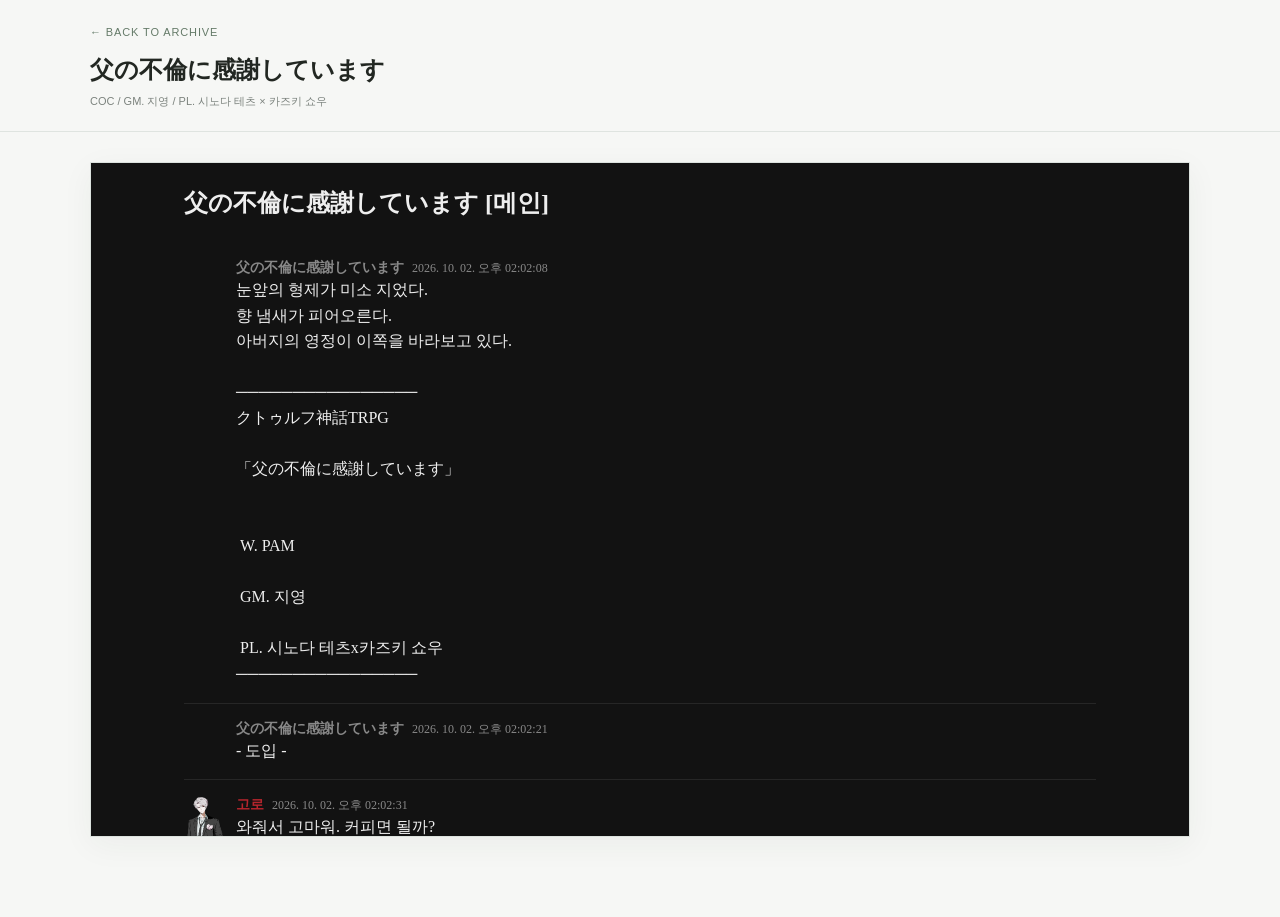
<file: chichi-log.html>
<!DOCTYPE html>
<html lang="ko">

<head>
  <meta charset="UTF-8">
  <meta name="viewport" content="width=device-width, initial-scale=1.0">

  <title>父の不倫に感謝しています — SESSION LOG</title>

  <style>

    * {
      box-sizing: border-box;
    }

    body {
      margin: 0;
      background: #f6f7f5;
      color: #222722;
      font-family:
        -apple-system,
        BlinkMacSystemFont,
        "Noto Sans KR",
        sans-serif;
    }

    /* HEADER */

    .log-header {
      position: sticky;
      top: 0;
      z-index: 100;

      background: rgba(246,247,245,0.94);
      backdrop-filter: blur(10px);

      border-bottom: 1px solid #dfe4e0;

      padding: 22px;
    }

    .log-header-inner {
      width: min(100%, 1100px);
      margin: auto;
    }

    .back {
      display: inline-block;

      margin-bottom: 16px;

      color: #657b69;
      text-decoration: none;

      font-size: 11px;
      letter-spacing: 0.08em;
    }

    .back:hover {
      text-decoration: underline;
    }

    .log-title {
      margin: 0;

      font-size: 24px;
      font-weight: 600;
    }

    .log-meta {
      margin-top: 8px;

      font-size: 11px;
      color: #7c837e;
    }


    /* LOG AREA */

    .log-wrap {
      width: min(100% - 28px, 1100px);
      margin: 30px auto 80px;
    }

    .log-frame {
      width: 100%;
      height: 75vh;

      border: 1px solid #dce2de;
      background: #fff;

      box-shadow:
        0 8px 30px rgba(40, 55, 45, 0.05);
    }

    .log-frame iframe {
      width: 100%;
      height: 100%;

      border: 0;
      display: block;
    }


    /* MOBILE */

    @media (max-width: 600px) {

      .log-header {
        padding: 18px 14px;
      }

      .log-title {
        font-size: 19px;
      }

      .log-wrap {
        width: calc(100% - 18px);
        margin-top: 18px;
      }

      .log-frame {
        height: 78vh;
      }

    }

  </style>
</head>


<body>

  <header class="log-header">

    <div class="log-header-inner">

      <a href="../index.html" class="back">
        ← BACK TO ARCHIVE
      </a>

      <h1 class="log-title">
        父の不倫に感謝しています
      </h1>

      <div class="log-meta">
        COC / GM. 지영 / PL. 시노다 테츠 × 카즈키 쇼우
      </div>

    </div>

  </header>


  <main class="log-wrap">

    <div class="log-frame">

      <iframe
        src="main.html"
        title="TRPG Session Log">
      </iframe>

    </div>

  </main>

</body>

</html>
</file>
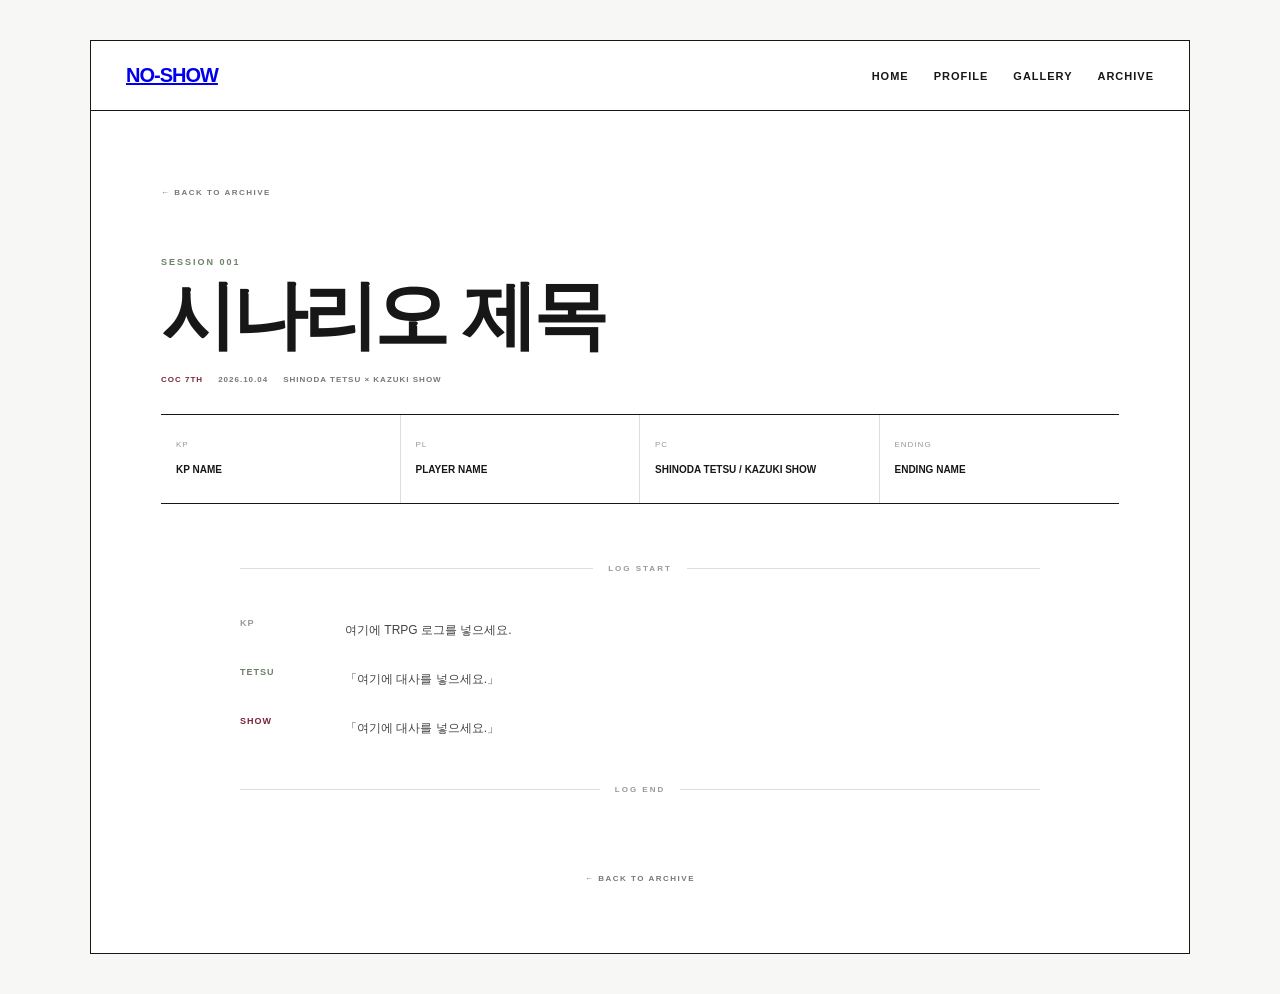
<file: session001.html>
<!DOCTYPE html>
<html lang="ko">

<head>

    <meta charset="UTF-8">

    <meta name="viewport" content="width=device-width, initial-scale=1.0">

    <title>SESSION 001 — NO-SHOW</title>

    <link rel="stylesheet" href="style.css">

</head>


<body>

<main class="site">


    <!-- HEADER -->

    <header class="header">

        <a href="index.html" class="logo">
            NO-SHOW
        </a>

        <nav class="menu">

            <a href="index.html#home">HOME</a>

            <a href="index.html#profile">PROFILE</a>

            <a href="index.html#gallery">GALLERY</a>

            <a href="index.html#archive">ARCHIVE</a>

        </nav>

    </header>


    <!-- SESSION HEADER -->

    <section class="session-page">

        <a href="index.html#archive" class="back-link">
            ← BACK TO ARCHIVE
        </a>


        <div class="session-page-number">
            SESSION 001
        </div>


        <h1>
            시나리오 제목
        </h1>


        <div class="session-page-meta">

            <span>COC 7TH</span>

            <span>2026.10.04</span>

            <span>SHINODA TETSU × KAZUKI SHOW</span>

        </div>


        <!-- SESSION INFO -->

        <div class="session-details">

            <div>
                <span>KP</span>
                <strong>KP NAME</strong>
            </div>

            <div>
                <span>PL</span>
                <strong>PLAYER NAME</strong>
            </div>

            <div>
                <span>PC</span>
                <strong>SHINODA TETSU / KAZUKI SHOW</strong>
            </div>

            <div>
                <span>ENDING</span>
                <strong>ENDING NAME</strong>
            </div>

        </div>


        <!-- LOG -->

        <article class="trpg-log">

            <div class="log-divider">
                LOG START
            </div>


            <div class="log-line kp">

                <span class="log-name">
                    KP
                </span>

                <p>
                    여기에 TRPG 로그를 넣으세요.
                </p>

            </div>


            <div class="log-line tetsu">

                <span class="log-name">
                    TETSU
                </span>

                <p>
                    「여기에 대사를 넣으세요.」
                </p>

            </div>


            <div class="log-line show">

                <span class="log-name">
                    SHOW
                </span>

                <p>
                    「여기에 대사를 넣으세요.」
                </p>

            </div>


            <div class="log-divider">
                LOG END
            </div>

        </article>


        <a href="index.html#archive" class="back-link bottom">
            ← BACK TO ARCHIVE
        </a>

    </section>


</main>


</body>

</html>
</file>
<file: style.css>
/* =========================
   NO-SHOW
   ========================= */

* {
    box-sizing: border-box;
    margin: 0;
    padding: 0;
}

html {
    scroll-behavior: smooth;
}

body {
    background: #f7f7f5;
    color: #171717;
    font-family: Arial, Helvetica, sans-serif;
}


/* =========================
   SITE FRAME
   ========================= */

.site {
    width: min(1100px, 90%);
    margin: 40px auto;
    background: #ffffff;
    border: 1px solid #171717;
}


/* =========================
   HEADER
   ========================= */

.header {
    height: 70px;
    padding: 0 35px;

    display: flex;
    align-items: center;
    justify-content: space-between;

    border-bottom: 1px solid #171717;
}

.logo {
    font-size: 20px;
    font-weight: 800;
    letter-spacing: -1px;
}

.menu {
    display: flex;
    gap: 25px;
}

.menu a {
    color: #171717;
    text-decoration: none;
    font-size: 11px;
    font-weight: bold;
    letter-spacing: 1px;
}

.menu a:hover {
    color: #6d8069;
}


/* =========================
   HERO
   ========================= */

.hero {
    padding: 65px 60px 90px;

    display: flex;
    flex-direction: column;
    align-items: center;

    position: relative;
}


/* =========================
   MAIN IMAGE
   ========================= */

.hero-image {
    width: 100%;
    max-width: 900px;

    position: relative;
}

.hero-image img {
    display: block;

    width: 100%;
    aspect-ratio: 16 / 9;

    object-fit: cover;

    background: #e8e8e3;
}


/* =========================
   NO-SHOW LOGO
   ========================= */

.hero-logo {
    position: absolute;

    left: 50%;
    bottom: -35px;

    transform: translateX(-50%);

    white-space: nowrap;

    font-size: clamp(65px, 10vw, 125px);
    line-height: 0.8;

    font-weight: 900;
    letter-spacing: -8px;

    color: #ffffff;

    -webkit-text-stroke: 2px #171717;

    z-index: 3;

    text-shadow:
        5px 5px 0 #171717;
}


/* =========================
   PAIR NAME
   ========================= */

.pair-name {
    margin-top: 75px;

    padding: 11px 20px;

    background: #ffffff;
    border: 1px solid #171717;

    font-size: 10px;
    font-weight: bold;
    letter-spacing: 1.5px;

    box-shadow: 4px 4px 0 #171717;

    position: relative;
    z-index: 4;
}

.pair-name span {
    margin: 0 10px;

    color: #7a2737;
    font-size: 13px;
}


/* =========================
   CHARACTER INFO
   ========================= */

.character-info {
    width: 100%;
    max-width: 900px;

    margin-top: 55px;

    display: grid;
    grid-template-columns: 1fr 1fr;

    gap: 100px;
}


/* 각 캐릭터 */

.character {
    padding-top: 18px;

    border-top: 2px solid #171717;
}


/* 오른쪽 캐릭터 */

.character.right {
    text-align: right;
}


/* 이름 */

.character-name {
    margin-bottom: 7px;

    font-size: 14px;
    font-weight: 900;
    letter-spacing: 1px;
}


/* 역할 / 키 */

.character-role {
    margin-bottom: 18px;

    font-size: 9px;
    letter-spacing: 1.5px;

    color: #7a2737;
    font-weight: bold;
}


/* 설명 */

.character-desc {
    font-size: 10px;
    line-height: 1.8;

    color: #666;
}


/* 왼쪽 포인트 */

.character.left {
    border-top-color: #6d8069;
}


/* 오른쪽 포인트 */

.character.right {
    border-top-color: #7a2737;
}


/* =========================
   MOBILE
   ========================= */

@media (max-width: 700px) {

    .hero {
        padding: 40px 20px 65px;
    }

    .hero-image {
        width: 100%;
    }

    .hero-image img {
        aspect-ratio: 4 / 3;
    }

    .hero-logo {
        bottom: -20px;

        font-size: 58px;
        letter-spacing: -5px;

        -webkit-text-stroke: 1.5px #171717;

        text-shadow:
            3px 3px 0 #171717;
    }

    .pair-name {
        margin-top: 50px;

        font-size: 8px;
    }

    .character-info {
        grid-template-columns: 1fr;

        gap: 35px;

        margin-top: 45px;
    }

    .character.right {
        text-align: left;
    }
}


/* =========================
   COMMON SECTION
   ========================= */

.section {
    padding: 100px 70px;
    border-top: 1px solid #171717;
}

.section-title {
    display: flex;
    align-items: baseline;
    gap: 15px;

    margin-bottom: 55px;
}

.section-title span {
    color: #7a2737;
    font-size: 11px;
    font-weight: bold;
}

.section-title h2 {
    font-size: 30px;
    letter-spacing: -1px;
}


/* =========================
   PROFILE
   ========================= */

.profile-section {
    overflow: hidden;
}


/* =========================
   PROFILE GRID
   ========================= */

.profile-grid {
    display: grid;
    grid-template-columns: 1fr 1fr;

    gap: 25px;
}


/* =========================
   PROFILE CARD
   ========================= */

.profile-card {
    position: relative;

    border: 1px solid #171717;

    background: #ffffff;

    overflow: hidden;
}


/* =========================
   PROFILE IMAGE
   ========================= */

.profile-image {
    width: 100%;

    aspect-ratio: 4 / 3;

    background: #e8e8e3;

    overflow: hidden;
}

.profile-image img {
    display: block;

    width: 100%;
    height: 100%;

    object-fit: cover;

    transition: transform 0.4s ease;
}


/* 마우스 올리면 살짝 확대 */

.profile-card:hover .profile-image img {
    transform: scale(1.03);
}


/* =========================
   PROFILE CONTENT
   ========================= */

.profile-content {
    padding: 30px;

    position: relative;
}


/* 번호 */

.profile-number {
    position: absolute;

    top: 30px;
    right: 30px;

    font-size: 9px;
    font-weight: bold;
    letter-spacing: 1px;

    color: #999;
}


/* 이름 */

.profile-content h3 {
    font-size: clamp(30px, 4vw, 45px);

    line-height: 0.9;

    letter-spacing: -2px;

    margin-bottom: 18px;
}


/* 역할 */

.profile-role {
    font-size: 9px;

    font-weight: bold;

    letter-spacing: 1.5px;

    margin-bottom: 20px;
}


/* 포인트 선 */

.profile-line {
    width: 35px;
    height: 3px;

    margin-bottom: 20px;
}


/* 키워드 */

.profile-keywords {
    font-size: 9px;

    font-weight: bold;

    letter-spacing: 1px;

    margin-bottom: 18px;
}


/* 설명 */

.profile-description {
    font-size: 11px;

    line-height: 1.9;

    color: #666;
}


/* =========================
   TETSU COLOR
   ========================= */

.profile-card.tetsu {
    border-top: 4px solid #6d8069;
}

.profile-card.tetsu .profile-line {
    background: #6d8069;
}

.profile-card.tetsu .profile-role,
.profile-card.tetsu .profile-keywords {
    color: #6d8069;
}


/* =========================
   SHOW COLOR
   ========================= */

.profile-card.show {
    border-top: 4px solid #7a2737;
}

.profile-card.show .profile-line {
    background: #7a2737;
}

.profile-card.show .profile-role,
.profile-card.show .profile-keywords {
    color: #7a2737;
}


/* =========================
   PROFILE FOOTER
   ========================= */

.profile-footer {
    margin-top: 45px;

    display: flex;
    justify-content: center;
    align-items: center;

    gap: 15px;

    font-size: 9px;

    font-weight: bold;

    letter-spacing: 1.5px;

    color: #999;
}

.profile-footer span:nth-child(2) {
    color: #7a2737;

    font-size: 14px;
}


/* =========================
   MOBILE
   ========================= */

@media (max-width: 700px) {

    .profile-grid {
        grid-template-columns: 1fr;

        gap: 30px;
    }

    .profile-content {
        padding: 25px;
    }

    .profile-content h3 {
        font-size: 38px;
    }

}


/* =========================
   GALLERY
   ========================= */

.gallery-section {
    overflow: hidden;
}

.gallery-credit {
    position: absolute;

    right: 12px;
    bottom: 12px;

    padding: 6px 8px;

    background: #ffffff;
    border: 1px solid #171717;

    font-size: 8px;
    letter-spacing: 0.8px;

    color: #666;

    text-decoration: none;

    z-index: 2;

    transition: 0.2s ease;
}

.gallery-credit:hover {
    background: #171717;
    color: #ffffff;
}


/* =========================
   GALLERY GRID
   ========================= */

.gallery-grid {
    display: grid;

    grid-template-columns: repeat(3, 1fr);

    gap: 12px;
}


/* =========================
   GALLERY ITEM
   ========================= */

.gallery-item {
    position: relative;

    display: block;

    width: 100%;

    aspect-ratio: 1 / 1;

    padding: 0;

    border: 0;

    background: #e8e8e3;

    overflow: hidden;

    cursor: pointer;
}


/* 이미지 */

.gallery-item img {
    display: block;

    width: 100%;
    height: 100%;

    object-fit: cover;

    transition:
        transform 0.4s ease,
        opacity 0.4s ease;
}


/* 번호 */

.gallery-item span {
    position: absolute;

    left: 12px;
    bottom: 12px;

    padding: 6px 8px;

    background: #ffffff;

    border: 1px solid #171717;

    font-size: 9px;

    font-weight: bold;

    letter-spacing: 1px;

    color: #171717;

    transition: 0.3s ease;
}


/* 마우스 올렸을 때 */

.gallery-item:hover img {
    transform: scale(1.05);

    opacity: 0.88;
}

.gallery-item:hover span {
    background: #171717;

    color: #ffffff;
}


/* =========================
   GALLERY MORE
   ========================= */

.gallery-more {
    margin-top: 30px;

    text-align: right;

    font-size: 8px;

    font-weight: bold;

    letter-spacing: 2px;

    color: #999;
}


/* =========================
   LIGHTBOX
   ========================= */

.lightbox {
    position: fixed;

    inset: 0;

    z-index: 100;

    display: none;

    align-items: center;
    justify-content: center;

    padding: 50px;

    background: rgba(17, 17, 17, 0.92);
}


/* 활성화 */

.lightbox.active {
    display: flex;
}


/* 큰 이미지 */

.lightbox img {
    max-width: 90vw;
    max-height: 90vh;

    object-fit: contain;

    border: 1px solid #ffffff;
}


/* 닫기 */

.lightbox-close {
    position: fixed;

    top: 25px;
    right: 30px;

    width: 40px;
    height: 40px;

    border: 1px solid #ffffff;

    background: #ffffff;

    color: #171717;

    font-size: 25px;

    line-height: 1;

    cursor: pointer;
}

.lightbox-close:hover {
    background: #7a2737;

    color: #ffffff;
}


/* =========================
   MOBILE
   ========================= */

@media (max-width: 700px) {

    .gallery-grid {
        grid-template-columns: repeat(2, 1fr);

        gap: 8px;
    }

    .lightbox {
        padding: 20px;
    }

    .lightbox img {
        max-width: 95vw;
        max-height: 85vh;
    }

}

/* ================================
   ARCHIVE
================================= */

.archive-section {
  width: min(100% - 40px, 900px);
  margin: 100px auto;
}

.section-title {
  display: flex;
  align-items: center;
  gap: 14px;
  margin-bottom: 28px;
}

.section-title h2 {
  margin: 0;
  font-size: 20px;
  letter-spacing: 0.12em;
  font-weight: 700;
}

.section-no {
  font-size: 11px;
  color: #6b8f71;
  letter-spacing: 0.1em;
}

.section-line {
  flex: 1;
  height: 1px;
  background: #d8ddd9;
}


/* SESSION CARD */

.session-card {
  border: 1px solid #d9dedb;
  background: #fff;
  transition: 0.25s ease;
}

.session-card:hover {
  transform: translateY(-3px);
  border-color: #76947c;
  box-shadow: 0 10px 25px rgba(40, 60, 45, 0.08);
}


/* TOP */

.session-card-top {
  display: flex;
  justify-content: space-between;
  padding: 13px 18px;
  border-bottom: 1px solid #e8ebe9;

  font-size: 10px;
  letter-spacing: 0.12em;
  color: #7b817d;
}

.session-type {
  color: #6b8f71;
}


/* MAIN */

.session-card-main {
  display: flex;
  align-items: center;
  gap: 22px;
  padding: 27px 22px;
}

.session-number {
  width: 48px;
  height: 48px;

  display: flex;
  align-items: center;
  justify-content: center;

  border: 1px solid #d3dad5;

  font-size: 12px;
  color: #6b8f71;
  letter-spacing: 0.08em;
}

.session-info {
  flex: 1;
}

.session-info h3 {
  margin: 0 0 7px;

  font-size: 21px;
  font-weight: 600;
  letter-spacing: -0.02em;
}

.session-subtitle {
  margin: 0 0 15px;

  font-size: 12px;
  color: #8a8f8b;
}

.session-meta {
  display: flex;
  flex-wrap: wrap;
  gap: 8px 18px;

  font-size: 11px;
  color: #656b67;
}


/* OPEN BUTTON */

.session-open {
  flex-shrink: 0;

  display: flex;
  align-items: center;
  gap: 8px;

  padding: 10px 15px;

  border: 1px solid #1f2421;

  color: #1f2421;
  text-decoration: none;

  font-size: 10px;
  letter-spacing: 0.1em;

  transition: 0.2s ease;
}

.session-open:hover {
  background: #1f2421;
  color: #fff;
}

.session-open span {
  font-size: 14px;
}


/* BOTTOM */

.session-card-bottom {
  display: flex;
  justify-content: space-between;

  padding: 10px 18px;

  border-top: 1px solid #e8ebe9;

  font-size: 9px;
  letter-spacing: 0.12em;
  color: #a0a5a1;
}


/* MOBILE */

@media (max-width: 600px) {

  .archive-section {
    width: calc(100% - 28px);
    margin: 70px auto;
  }

  .session-card-main {
    align-items: flex-start;
    flex-wrap: wrap;
    gap: 15px;
  }

  .session-number {
    width: 38px;
    height: 38px;
  }

  .session-info {
    width: calc(100% - 55px);
  }

  .session-info h3 {
    font-size: 17px;
  }

  .session-open {
    margin-left: auto;
  }

}
  


/* =========================
   FOOTER
   ========================= */

footer {
    padding: 25px 35px;

    border-top: 1px solid #171717;

    display: flex;
    justify-content: space-between;

    font-size: 9px;
    letter-spacing: 1px;
    color: #777;
}


/* =========================
   MOBILE
   ========================= */

@media (max-width: 700px) {

    .site {
        width: 94%;
        margin: 15px auto;
    }

    .header {
        height: auto;
        padding: 20px;

        flex-direction: column;
        gap: 15px;
    }

    .menu {
        gap: 15px;
    }

    .hero {
        padding: 40px 25px;

        flex-direction: column;
        gap: 40px;
    }

    .hero-image {
        width: 100%;
    }

    .hero-text {
        width: 100%;
    }

    .section {
        padding: 70px 25px;
    }

    .profile-grid {
        grid-template-columns: 1fr;
        gap: 15px;
    }

    .pair-symbol {
        transform: rotate(90deg);
    }

    .gallery-grid {
        grid-template-columns: repeat(2, 1fr);
    }
}

/* =========================
   SESSION PAGE
   ========================= */

.session-page {
    padding: 70px;
}


/* 뒤로가기 */

.back-link {
    display: inline-block;

    margin-bottom: 60px;

    color: #777;

    text-decoration: none;

    font-size: 8px;

    font-weight: bold;

    letter-spacing: 1.5px;
}

.back-link:hover {
    color: #7a2737;
}


/* 세션 번호 */

.session-page-number {
    margin-bottom: 15px;

    font-size: 9px;

    font-weight: bold;

    letter-spacing: 2px;

    color: #6d8069;
}


/* 제목 */

.session-page h1 {
    margin-bottom: 25px;

    font-size: clamp(40px, 6vw, 75px);

    line-height: 0.9;

    letter-spacing: -4px;
}


/* 메타 */

.session-page-meta {
    display: flex;

    flex-wrap: wrap;

    gap: 15px;

    padding-bottom: 30px;

    border-bottom: 1px solid #171717;

    font-size: 8px;

    font-weight: bold;

    letter-spacing: 1px;

    color: #777;
}

.session-page-meta span:first-child {
    color: #7a2737;
}


/* =========================
   SESSION DETAILS
   ========================= */

.session-details {
    display: grid;

    grid-template-columns: repeat(4, 1fr);

    border-bottom: 1px solid #171717;

    margin-bottom: 60px;
}

.session-details div {
    padding: 25px 15px;

    border-right: 1px solid #ddd;
}

.session-details div:last-child {
    border-right: 0;
}

.session-details span {
    display: block;

    margin-bottom: 10px;

    font-size: 8px;

    letter-spacing: 1px;

    color: #999;
}

.session-details strong {
    font-size: 10px;

    line-height: 1.6;
}


/* =========================
   TRPG LOG
   ========================= */

.trpg-log {
    max-width: 800px;

    margin: 0 auto;
}


/* 로그 시작 / 끝 */

.log-divider {
    margin: 45px 0;

    display: flex;

    align-items: center;

    gap: 15px;

    font-size: 8px;

    font-weight: bold;

    letter-spacing: 2px;

    color: #999;
}

.log-divider::before,
.log-divider::after {
    content: "";

    height: 1px;

    flex: 1;

    background: #ddd;
}


/* 로그 한 줄 */

.log-line {
    display: grid;

    grid-template-columns: 80px 1fr;

    gap: 25px;

    margin-bottom: 25px;
}


/* 이름 */

.log-name {
    font-size: 9px;

    font-weight: bold;

    letter-spacing: 1px;
}


/* 내용 */

.log-line p {
    font-size: 12px;

    line-height: 2;

    color: #444;
}


/* KP */

.log-line.kp .log-name {
    color: #999;
}


/* 테츠 */

.log-line.tetsu .log-name {
    color: #6d8069;
}


/* 쇼우 */

.log-line.show .log-name {
    color: #7a2737;
}


/* 마지막 BACK */

.back-link.bottom {
    display: block;

    width: fit-content;

    margin: 80px auto 0;
}


/* =========================
   SESSION MOBILE
   ========================= */

@media (max-width: 700px) {

    .session-page {
        padding: 45px 25px;
    }

    .session-page h1 {
        font-size: 45px;
    }

    .session-details {
        grid-template-columns: 1fr 1fr;
    }

    .session-details div:nth-child(2) {
        border-right: 0;
    }

    .session-details div:nth-child(3),
    .session-details div:nth-child(4) {
        border-top: 1px solid #ddd;
    }

    .log-line {
        grid-template-columns: 1fr;

        gap: 5px;
    }

}

/* GALLERY */

.gallery-grid {
  display: grid;
  grid-template-columns: repeat(3, 1fr);
  gap: 16px;
}

.gallery-item {
  position: relative;
  overflow: hidden;
  aspect-ratio: 1 / 1;
  background: #f1f2ef;
}

.gallery-item img {
  display: block;
  width: 100%;
  height: 100%;
  object-fit: cover;
}

.gallery-credit {
  position: absolute;
  left: 16px;
  bottom: 16px;
  padding: 8px 12px;
  background: rgba(255,255,255,0.92);
  border: 1px solid #222;
  font-size: 10px;
  letter-spacing: 0.08em;
}

@media (max-width: 600px) {
  .gallery-grid {
    grid-template-columns: 1fr;
  }
}
</file>
